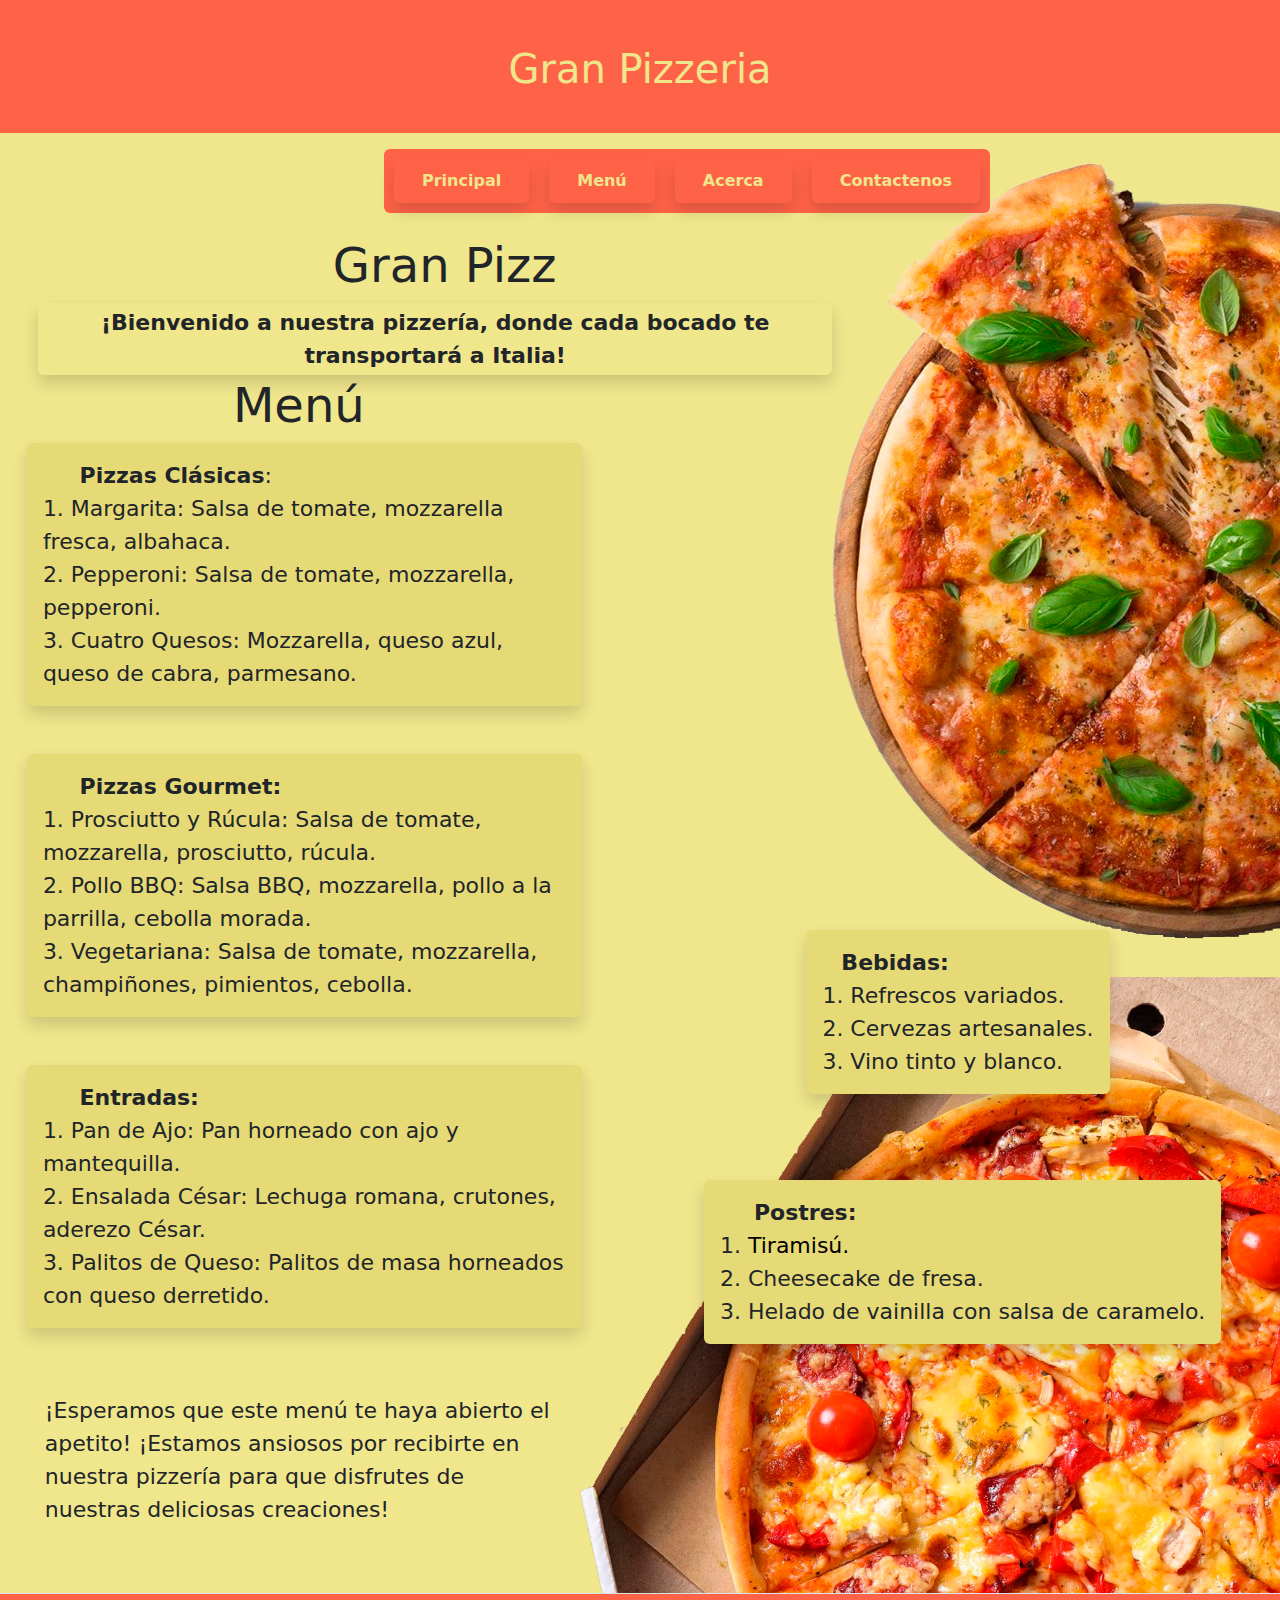
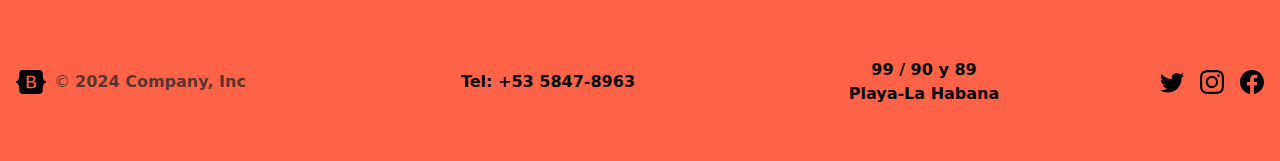
<file: index.html>
<!DOCTYPE html>
<html lang="es">
<head>
    <meta charset="UTF-8">
    <meta http-equiv="X-UA-Compatible" content="IE=edge">
    <meta name="viewport" content="width=device-width, initial-scale=1.0">
    <link rel="stylesheet" href="style.css">
    <link rel="stylesheet" href="css/bootstrap.css">
    <title>Pizzeria</title>
<script src="./js/jquery-3.7.1.js"></script>
<script>
    $(document).ready(function() {
        // $("#pri").fadeIn(3000)
        $("#pri").hide()
        $("#pri").scroll().slideDown(3000)
        $("#finn").scroll().slideDown(3000)
        // $("#pri").insertAfter("#tit")
        // $("#pri").slideDown(3000)
    } )
</script>

</head>
<body class="body">
    
    
    <div>
        <div id="tit">
            <H1 class="text-center prin">Gran Pizzeria</H1>
        </div>
        <nav id="navbar" class="navbar">
            <ul class="rounded">
                <li class="shadow rounded"><a href="#hero">Principal</a></li>
                <li class="shadow rounded"><a href="#menu">Menú</a></li>
                <li class="shadow rounded"><a href="acerca.html">Acerca</a></li>
                <li class="shadow rounded"><a href="#contact">Contactenos</a></li>
            </ul>
        </nav><!-- .navbar -->
        
        <div id="tprin ">
            <h3 class="th3"><span id="hero">Gran Pizz</span></h3>
             </div>

        <div id="img">
            <!-- <img src="img/pizz1.png" > -->
        </div>
    </div>
    <div>
        <div>
            <p class="tx1 tx shadow rounded zoon" id="pri" > <b> ¡Bienvenido a nuestra pizzería, donde cada bocado te transportará a Italia!</b> <br><br>
                Nuestras pizzas están hechas con los ingredientes más frescos y de la mejor calidad, combinados con deliciosas salsas caseras 
                y horneadas a la perfección en nuestro horno de leña. Ya sea que prefieras una clásica Margarita, una sabrosa Pepperoni o 
                una creativa pizza gourmet, estamos seguros de que encontrarás la combinación perfecta para satisfacer tus antojos. 
                ¡Ven a disfrutar de una experiencia gastronómica inigualable con nosotros!        
                <br><br><br><br><br><br>
            </p>
            
        </div>
        <div class="imfond">
            <div class="nem">
                <h2 class="th3" id="menu"> <span>Menú</span></h2>
                <div class="tx shadow p-3 mb-5 rounded flo1 zoon">
                    <span class="tit tt"><strong> Pizzas Clásicas</strong>: <br></span>
                    1. Margarita: Salsa de tomate, mozzarella fresca, albahaca. <br>
                    2. Pepperoni: Salsa de tomate, mozzarella, pepperoni.  <br>
                    3. Cuatro Quesos: Mozzarella, queso azul, queso de cabra, parmesano. <br>
                </div>
                
                <div class="tx shadow p-3 mb-5 rounded flo1 zoon">
                    <span class="tit tt"><strong> Pizzas Gourmet: </strong><br></span>
                    1. Prosciutto y Rúcula: Salsa de tomate, mozzarella, prosciutto, rúcula.<br>
                    2. Pollo BBQ: Salsa BBQ, mozzarella, pollo a la parrilla, cebolla morada.<br>
                    3. Vegetariana: Salsa de tomate, mozzarella, champiñones, pimientos, cebolla.<br>
                </div>
                    
                <div class="tx shadow p-3 mb-5 rounded flo1 zoon">
                    <span class="tit tt"><strong> Entradas:</strong><br> </span>
                    1. Pan de Ajo: Pan horneado con ajo y mantequilla.<br>
                    2. Ensalada César: Lechuga romana, crutones, aderezo César.<br>
                    3. Palitos de Queso: Palitos de masa horneados con queso derretido.<br>
                </div>
                    
                <div class="tx shadow p-3 mb-5 rounded flot zoon">
                    <span class="tit tt"><strong> Bebidas:</strong><br></span>
                    1. Refrescos variados.<br>
                    2. Cervezas artesanales.<br>
                    3. Vino tinto y blanco.<br>
                </div>
                
                <div class="tx shadow p-3 mb-5 rounded flot1 zoon">
                    <span class="tit tt"><strong> Postres:</strong><br></span>
                    1.  <a  class="tira" href="img/footer.jpg">Tiramisú.</a><br>
                    2. Cheesecake de fresa.<br>
                    3. Helado de vainilla con salsa de caramelo.
                </div>
                
                <div class="tx" id="finn" >
                    ¡Esperamos que este menú te haya abierto el apetito! ¡Estamos ansiosos por recibirte en nuestra pizzería para que 
                    disfrutes de nuestras deliciosas creaciones!</p>
                    <br>
                </div>    
            </div>
        </div>
    </div>
    <div>
        
    </div>
    <!-- <div>

        <h3>Pedidos</h3>
        <input type="checkbox" name="Pruducto" id="">
        <select id="frutas" name="fruta">
            <option value="manzana">Manzana</option>
            <option value="banana">Banana</option>
            <option value="uva">Uva</option>
            <option value="naranja">Naranja</option>
        </select>
        
        
    </div> -->
    <!-- <div class="card p-3 m-3" style="width: 18rem;">
        <img src="img/iconos/qr-code.svg" class="card-img-top" alt="...">
        <div class="card-body">
          <h5 class="card-title">Card with stretched link</h5>
          <p class="card-text">Some quick example text to build on the card title and make up the bulk of the card's content.</p>
          <a href="#" class="btn btn-primary stretched-link">Go somewhere</a>
        </div>
    </div> -->
    
    
    
    
    <svg xmlns="http://www.w3.org/2000/svg" class="d-none">
        <symbol id="bootstrap" viewBox="0 0 118 94">
          <title>Bootstrap</title>
          <path fill-rule="evenodd" clip-rule="evenodd" d="M24.509 0c-6.733 0-11.715 5.893-11.492 12.284.214 6.14-.064 14.092-2.066 20.577C8.943 39.365 5.547 43.485 0 44.014v5.972c5.547.529 8.943 4.649 10.951 11.153 2.002 6.485 2.28 14.437 2.066 20.577C12.794 88.106 17.776 94 24.51 94H93.5c6.733 0 11.714-5.893 11.491-12.284-.214-6.14.064-14.092 2.066-20.577 2.009-6.504 5.396-10.624 10.943-11.153v-5.972c-5.547-.529-8.934-4.649-10.943-11.153-2.002-6.484-2.28-14.437-2.066-20.577C105.214 5.894 100.233 0 93.5 0H24.508zM80 57.863C80 66.663 73.436 72 62.543 72H44a2 2 0 01-2-2V24a2 2 0 012-2h18.437c9.083 0 15.044 4.92 15.044 12.474 0 5.302-4.01 10.049-9.119 10.88v.277C75.317 46.394 80 51.21 80 57.863zM60.521 28.34H49.948v14.934h8.905c6.884 0 10.68-2.772 10.68-7.727 0-4.643-3.264-7.207-9.012-7.207zM49.948 49.2v16.458H60.91c7.167 0 10.964-2.876 10.964-8.281 0-5.406-3.903-8.178-11.425-8.178H49.948z"></path>
        </symbol>
        <symbol id="facebook" viewBox="0 0 16 16">
          <path d="M16 8.049c0-4.446-3.582-8.05-8-8.05C3.58 0-.002 3.603-.002 8.05c0 4.017 2.926 7.347 6.75 7.951v-5.625h-2.03V8.05H6.75V6.275c0-2.017 1.195-3.131 3.022-3.131.876 0 1.791.157 1.791.157v1.98h-1.009c-.993 0-1.303.621-1.303 1.258v1.51h2.218l-.354 2.326H9.25V16c3.824-.604 6.75-3.934 6.75-7.951z"/>
        </symbol>
        <symbol id="instagram" viewBox="0 0 16 16">
            <path d="M8 0C5.829 0 5.556.01 4.703.048 3.85.088 3.269.222 2.76.42a3.917 3.917 0 0 0-1.417.923A3.927 3.927 0 0 0 .42 2.76C.222 3.268.087 3.85.048 4.7.01 5.555 0 5.827 0 8.001c0 2.172.01 2.444.048 3.297.04.852.174 1.433.372 1.942.205.526.478.972.923 1.417.444.445.89.719 1.416.923.51.198 1.09.333 1.942.372C5.555 15.99 5.827 16 8 16s2.444-.01 3.298-.048c.851-.04 1.434-.174 1.943-.372a3.916 3.916 0 0 0 1.416-.923c.445-.445.718-.891.923-1.417.197-.509.332-1.09.372-1.942C15.99 10.445 16 10.173 16 8s-.01-2.445-.048-3.299c-.04-.851-.175-1.433-.372-1.941a3.926 3.926 0 0 0-.923-1.417A3.911 3.911 0 0 0 13.24.42c-.51-.198-1.092-.333-1.943-.372C10.443.01 10.172 0 7.998 0h.003zm-.717 1.442h.718c2.136 0 2.389.007 3.232.046.78.035 1.204.166 1.486.275.373.145.64.319.92.599.28.28.453.546.598.92.11.281.24.705.275 1.485.039.843.047 1.096.047 3.231s-.008 2.389-.047 3.232c-.035.78-.166 1.203-.275 1.485a2.47 2.47 0 0 1-.599.919c-.28.28-.546.453-.92.598-.28.11-.704.24-1.485.276-.843.038-1.096.047-3.232.047s-2.39-.009-3.233-.047c-.78-.036-1.203-.166-1.485-.276a2.478 2.478 0 0 1-.92-.598 2.48 2.48 0 0 1-.6-.92c-.109-.281-.24-.705-.275-1.485-.038-.843-.046-1.096-.046-3.233 0-2.136.008-2.388.046-3.231.036-.78.166-1.204.276-1.486.145-.373.319-.64.599-.92.28-.28.546-.453.92-.598.282-.11.705-.24 1.485-.276.738-.034 1.024-.044 2.515-.045v.002zm4.988 1.328a.96.96 0 1 0 0 1.92.96.96 0 0 0 0-1.92zm-4.27 1.122a4.109 4.109 0 1 0 0 8.217 4.109 4.109 0 0 0 0-8.217zm0 1.441a2.667 2.667 0 1 1 0 5.334 2.667 2.667 0 0 1 0-5.334z"/>
        </symbol>
        <symbol id="twitter" viewBox="0 0 16 16">
          <path d="M5.026 15c6.038 0 9.341-5.003 9.341-9.334 0-.14 0-.282-.006-.422A6.685 6.685 0 0 0 16 3.542a6.658 6.658 0 0 1-1.889.518 3.301 3.301 0 0 0 1.447-1.817 6.533 6.533 0 0 1-2.087.793A3.286 3.286 0 0 0 7.875 6.03a9.325 9.325 0 0 1-6.767-3.429 3.289 3.289 0 0 0 1.018 4.382A3.323 3.323 0 0 1 .64 6.575v.045a3.288 3.288 0 0 0 2.632 3.218 3.203 3.203 0 0 1-.865.115 3.23 3.23 0 0 1-.614-.057 3.283 3.283 0 0 0 3.067 2.277A6.588 6.588 0 0 1 .78 13.58a6.32 6.32 0 0 1-.78-.045A9.344 9.344 0 0 0 5.026 15z"/>
        </symbol>
      </svg>

    <div class="container-fuid">
        <footer class="d-flex flex-wrap justify-content-between align-items-center py-5 p-3  border-top foot">
            <div class="col-md-3 d-flex align-items-center">
                <a href="/" class="mb-3 me-2 mb-md-0 text-body-secondary text-decoration-none lh-1">
                    <svg class="bi" width="30" height="24"><use xlink:href="#bootstrap"/></svg>
                 </a>
                <span class="mb-3 mb-md-0 text-body-secondary">   &copy; <b> 2024 Company, Inc</b></span>
            </div>
            <div class="col-md-3 num" id="contact" >
                <p>  <b>Tel: +53 5847-8963 </b></p>
            </div>
            <div class="col-md-3 num" >
                <p>  <b> 99 / 90 y 89 <br>Playa-La Habana</b></p>
            </div>
            <ul class="nav col-md-43justify-content-end list-unstyled d-flex">
                <li class="ms-3"><a class="text-body-secondary" href="#"><svg class="bi" width="24" height="24"><use xlink:href="#twitter"/></svg></a></li>
                <li class="ms-3"><a class="text-body-secondary" href="#"><svg class="bi" width="24" height="24"><use xlink:href="#instagram"/></svg></a></li>
                <li class="ms-3"><a class="text-body-secondary" href="#"><svg class="bi" width="24" height="24"><use xlink:href="#facebook"/></svg></a></li>
            </ul>
        </footer>
    </div>
    <script src="js/bootstrap.bundle.js"></script>
<script src="codigo.js"></script>
</body>
</html>
</file>
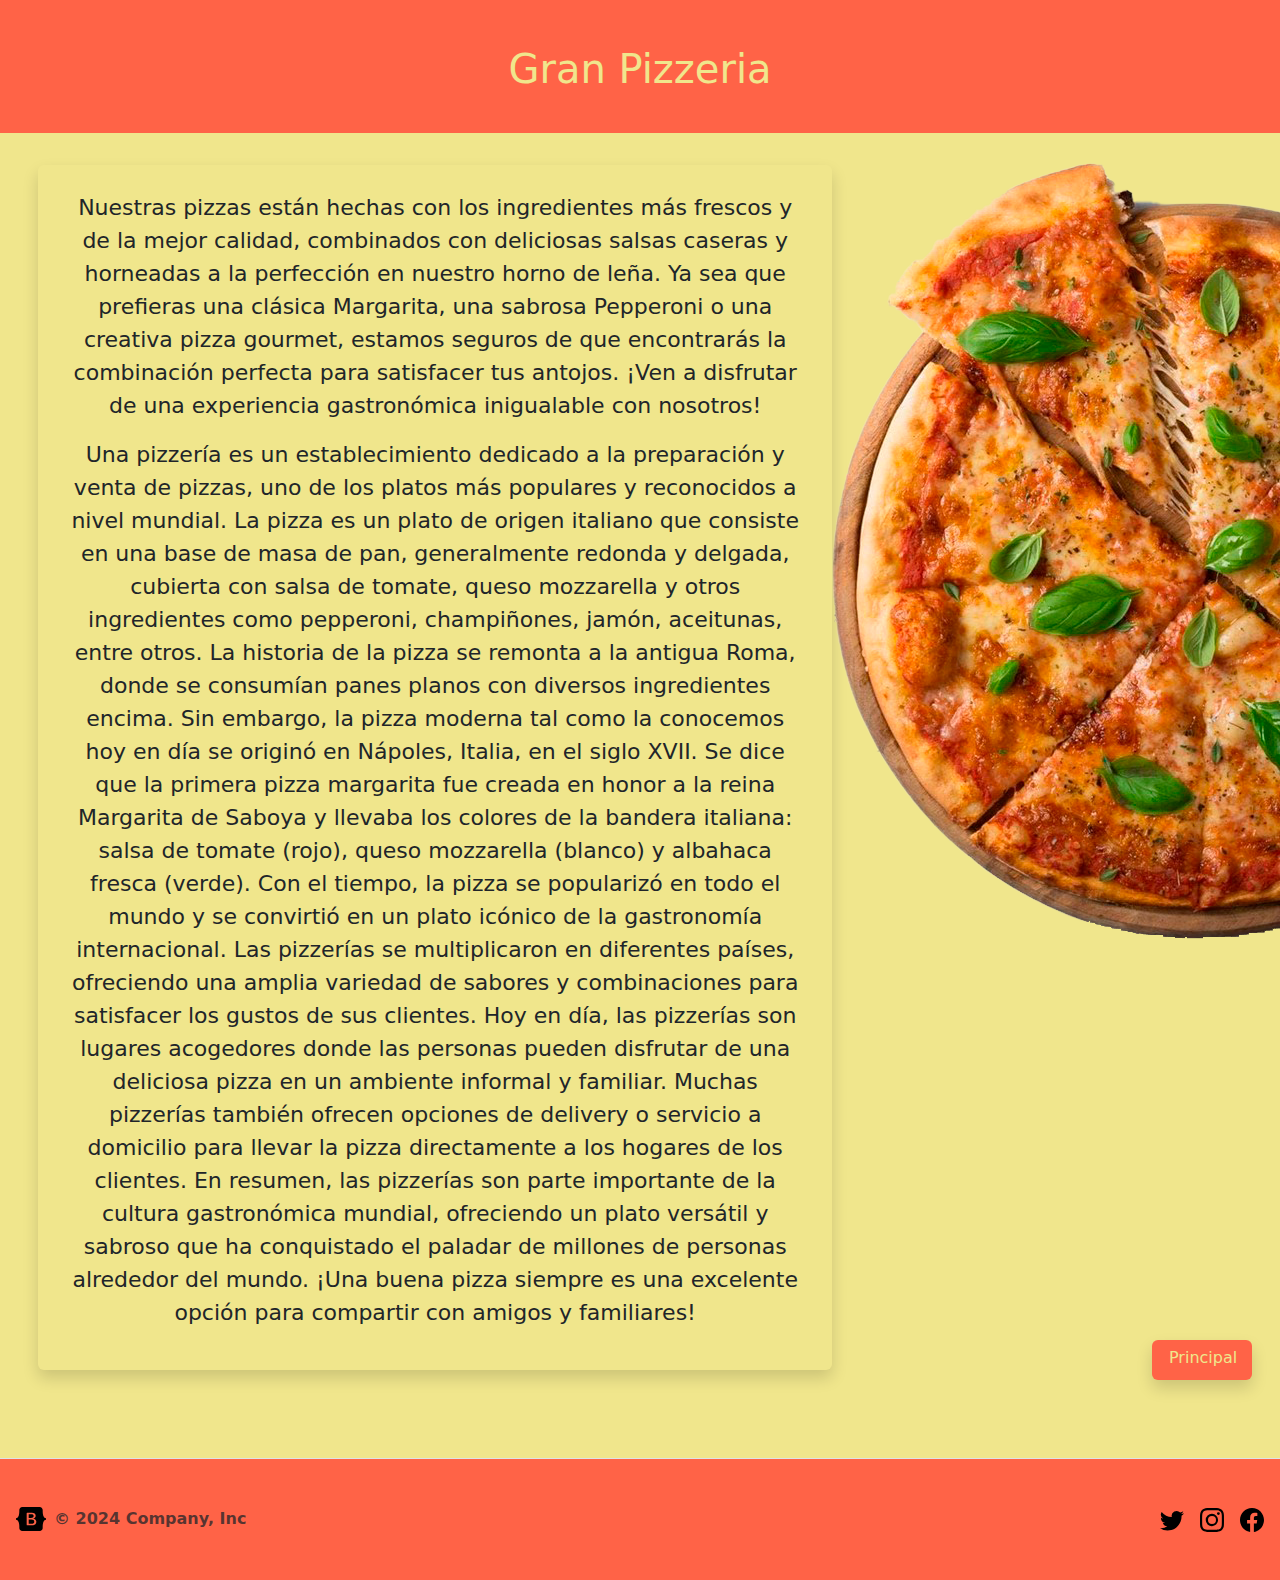
<file: acerca.html>
<!DOCTYPE html>
<html lang="en">
<head>
    <meta charset="UTF-8">
    <meta http-equiv="X-UA-Compatible" content="IE=edge">
    <meta name="viewport" content="width=device-width, initial-scale=1.0">
    <link rel="stylesheet" href="style.css">
    <link rel="stylesheet" href="css/bootstrap.css">
    <title>Acerca</title>
</head>
<body class="body">
    <section>
        <section>
            <div id="tit">
                <H1 class="text-center prin">Gran Pizzeria</H1>
            </div>
        </section>
        <br>
        <section>
            <div class="tx1 tx shadow rounded">
                <p>Nuestras pizzas están hechas con los ingredientes más frescos y de la mejor calidad, combinados con deliciosas salsas caseras 
                    y horneadas a la perfección en nuestro horno de leña. Ya sea que prefieras una clásica Margarita, una sabrosa Pepperoni o 
                    una creativa pizza gourmet, estamos seguros de que encontrarás la combinación perfecta para satisfacer tus antojos. 
                    ¡Ven a disfrutar de una experiencia gastronómica inigualable con nosotros!
                </p>
                <p>Una pizzería es un establecimiento dedicado a la preparación y venta de pizzas, uno de los platos más populares y reconocidos a nivel mundial. La pizza es un plato de origen italiano que consiste en una base de masa de pan, generalmente redonda y delgada, cubierta con salsa de tomate, queso mozzarella y otros ingredientes como pepperoni, champiñones, jamón, aceitunas, entre otros.
        
                    La historia de la pizza se remonta a la antigua Roma, donde se consumían panes planos con diversos ingredientes encima. Sin embargo, la pizza moderna tal como la conocemos hoy en día se originó en Nápoles, Italia, en el siglo XVII. Se dice que la primera pizza margarita fue creada en honor a la reina Margarita de Saboya y llevaba los colores de la bandera italiana: salsa de tomate (rojo), queso mozzarella (blanco) y albahaca fresca (verde).
                    
                    Con el tiempo, la pizza se popularizó en todo el mundo y se convirtió en un plato icónico de la gastronomía internacional. Las pizzerías se multiplicaron en diferentes países, ofreciendo una amplia variedad de sabores y combinaciones para satisfacer los gustos de sus clientes.
                    
                    Hoy en día, las pizzerías son lugares acogedores donde las personas pueden disfrutar de una deliciosa pizza en un ambiente informal y familiar. Muchas pizzerías también ofrecen opciones de delivery o servicio a domicilio para llevar la pizza directamente a los hogares de los clientes.
                    
                    En resumen, las pizzerías son parte importante de la cultura gastronómica mundial, ofreciendo un plato versátil y sabroso que ha conquistado el paladar de millones de personas alrededor del mundo. ¡Una buena pizza siempre es una excelente opción para compartir con amigos y familiares!</p>
            </div>
        </section>
        <div class=" t1 shadow rounded">
            <a href="index.html" class="t2">Principal</a>
        </div>
        <br>
    </section>
    <br>
    <svg xmlns="http://www.w3.org/2000/svg" class="d-none">
        <symbol id="bootstrap" viewBox="0 0 118 94">
          <title>Bootstrap</title>
          <path fill-rule="evenodd" clip-rule="evenodd" d="M24.509 0c-6.733 0-11.715 5.893-11.492 12.284.214 6.14-.064 14.092-2.066 20.577C8.943 39.365 5.547 43.485 0 44.014v5.972c5.547.529 8.943 4.649 10.951 11.153 2.002 6.485 2.28 14.437 2.066 20.577C12.794 88.106 17.776 94 24.51 94H93.5c6.733 0 11.714-5.893 11.491-12.284-.214-6.14.064-14.092 2.066-20.577 2.009-6.504 5.396-10.624 10.943-11.153v-5.972c-5.547-.529-8.934-4.649-10.943-11.153-2.002-6.484-2.28-14.437-2.066-20.577C105.214 5.894 100.233 0 93.5 0H24.508zM80 57.863C80 66.663 73.436 72 62.543 72H44a2 2 0 01-2-2V24a2 2 0 012-2h18.437c9.083 0 15.044 4.92 15.044 12.474 0 5.302-4.01 10.049-9.119 10.88v.277C75.317 46.394 80 51.21 80 57.863zM60.521 28.34H49.948v14.934h8.905c6.884 0 10.68-2.772 10.68-7.727 0-4.643-3.264-7.207-9.012-7.207zM49.948 49.2v16.458H60.91c7.167 0 10.964-2.876 10.964-8.281 0-5.406-3.903-8.178-11.425-8.178H49.948z"></path>
        </symbol>
        <symbol id="facebook" viewBox="0 0 16 16">
          <path d="M16 8.049c0-4.446-3.582-8.05-8-8.05C3.58 0-.002 3.603-.002 8.05c0 4.017 2.926 7.347 6.75 7.951v-5.625h-2.03V8.05H6.75V6.275c0-2.017 1.195-3.131 3.022-3.131.876 0 1.791.157 1.791.157v1.98h-1.009c-.993 0-1.303.621-1.303 1.258v1.51h2.218l-.354 2.326H9.25V16c3.824-.604 6.75-3.934 6.75-7.951z"/>
        </symbol>
        <symbol id="instagram" viewBox="0 0 16 16">
            <path d="M8 0C5.829 0 5.556.01 4.703.048 3.85.088 3.269.222 2.76.42a3.917 3.917 0 0 0-1.417.923A3.927 3.927 0 0 0 .42 2.76C.222 3.268.087 3.85.048 4.7.01 5.555 0 5.827 0 8.001c0 2.172.01 2.444.048 3.297.04.852.174 1.433.372 1.942.205.526.478.972.923 1.417.444.445.89.719 1.416.923.51.198 1.09.333 1.942.372C5.555 15.99 5.827 16 8 16s2.444-.01 3.298-.048c.851-.04 1.434-.174 1.943-.372a3.916 3.916 0 0 0 1.416-.923c.445-.445.718-.891.923-1.417.197-.509.332-1.09.372-1.942C15.99 10.445 16 10.173 16 8s-.01-2.445-.048-3.299c-.04-.851-.175-1.433-.372-1.941a3.926 3.926 0 0 0-.923-1.417A3.911 3.911 0 0 0 13.24.42c-.51-.198-1.092-.333-1.943-.372C10.443.01 10.172 0 7.998 0h.003zm-.717 1.442h.718c2.136 0 2.389.007 3.232.046.78.035 1.204.166 1.486.275.373.145.64.319.92.599.28.28.453.546.598.92.11.281.24.705.275 1.485.039.843.047 1.096.047 3.231s-.008 2.389-.047 3.232c-.035.78-.166 1.203-.275 1.485a2.47 2.47 0 0 1-.599.919c-.28.28-.546.453-.92.598-.28.11-.704.24-1.485.276-.843.038-1.096.047-3.232.047s-2.39-.009-3.233-.047c-.78-.036-1.203-.166-1.485-.276a2.478 2.478 0 0 1-.92-.598 2.48 2.48 0 0 1-.6-.92c-.109-.281-.24-.705-.275-1.485-.038-.843-.046-1.096-.046-3.233 0-2.136.008-2.388.046-3.231.036-.78.166-1.204.276-1.486.145-.373.319-.64.599-.92.28-.28.546-.453.92-.598.282-.11.705-.24 1.485-.276.738-.034 1.024-.044 2.515-.045v.002zm4.988 1.328a.96.96 0 1 0 0 1.92.96.96 0 0 0 0-1.92zm-4.27 1.122a4.109 4.109 0 1 0 0 8.217 4.109 4.109 0 0 0 0-8.217zm0 1.441a2.667 2.667 0 1 1 0 5.334 2.667 2.667 0 0 1 0-5.334z"/>
        </symbol>
        <symbol id="twitter" viewBox="0 0 16 16">
          <path d="M5.026 15c6.038 0 9.341-5.003 9.341-9.334 0-.14 0-.282-.006-.422A6.685 6.685 0 0 0 16 3.542a6.658 6.658 0 0 1-1.889.518 3.301 3.301 0 0 0 1.447-1.817 6.533 6.533 0 0 1-2.087.793A3.286 3.286 0 0 0 7.875 6.03a9.325 9.325 0 0 1-6.767-3.429 3.289 3.289 0 0 0 1.018 4.382A3.323 3.323 0 0 1 .64 6.575v.045a3.288 3.288 0 0 0 2.632 3.218 3.203 3.203 0 0 1-.865.115 3.23 3.23 0 0 1-.614-.057 3.283 3.283 0 0 0 3.067 2.277A6.588 6.588 0 0 1 .78 13.58a6.32 6.32 0 0 1-.78-.045A9.344 9.344 0 0 0 5.026 15z"/>
        </symbol>
      </svg>

    <div class="container-fuid">
        <footer class="d-flex flex-wrap justify-content-between align-items-center py-5 p-3  border-top foot">
            <div class="col-md-4 d-flex align-items-center">
                <a href="/" class="mb-3 me-2 mb-md-0 text-body-secondary text-decoration-none lh-1">
                    <svg class="bi" width="30" height="24"><use xlink:href="#bootstrap"/></svg>
            </a>
            <span class="mb-3 mb-md-0 text-body-secondary">  <b> &copy; 2024 Company, Inc</b></span>
        </div>
        
          <ul class="nav col-md-4 justify-content-end list-unstyled d-flex">
            <li class="ms-3"><a class="text-body-secondary" href="#"><svg class="bi" width="24" height="24"><use xlink:href="#twitter"/></svg></a></li>
            <li class="ms-3"><a class="text-body-secondary" href="#"><svg class="bi" width="24" height="24"><use xlink:href="#instagram"/></svg></a></li>
            <li class="ms-3"><a class="text-body-secondary" href="#"><svg class="bi" width="24" height="24"><use xlink:href="#facebook"/></svg></a></li>
        </ul>
    </footer>
</div>
</body>
</html>
</file>
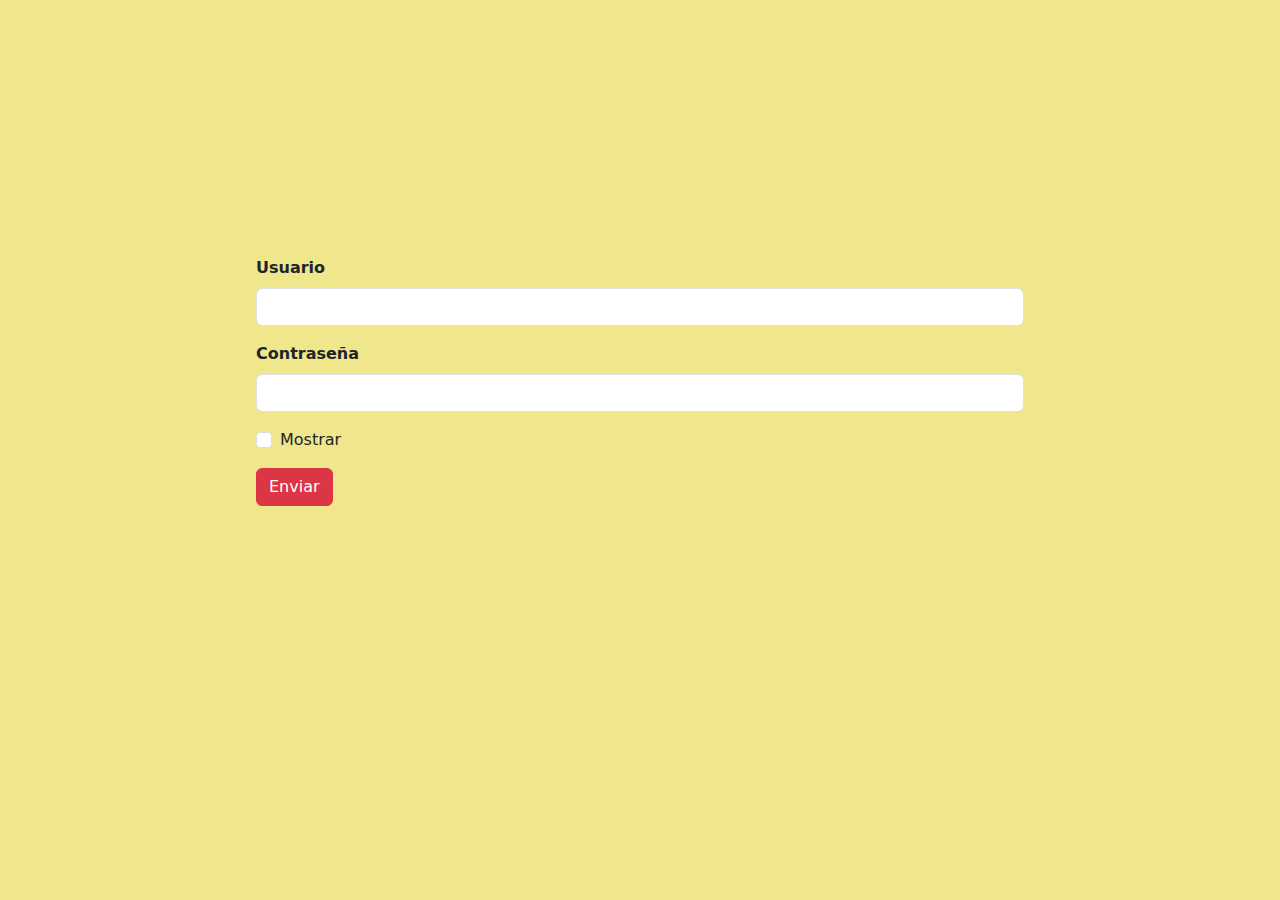
<file: login.html>
<!DOCTYPE html>
<html lang="en">
<head>
    <meta charset="UTF-8">
    <meta http-equiv="X-UA-Compatible" content="IE=edge">
    <meta name="viewport" content="width=device-width, initial-scale=1.0">
    <link rel="stylesheet" href="style.css">
    <link rel="stylesheet" href="css/bootstrap.css">
    <title>Login</title>
</head>
<body class="bod">
    <div class="log">
        <form action="/index.html" id="form">
            <div class="mb-3">
              <label for="exampleInputEmail1" class="form-label "> <b> Usuario</b></label>
              <input type="text" class="form-control user" id="exampleInputEmail1" aria-describedby="emailHelp">
              <div id="emailHelp" class="form-text"></div>
            </div>
            <div class="mb-3">
              <label for="exampleInputPassword1" class="form-label"> <b> Contraseña </b></label>
              <input type="password " class="form-control pass" id="exampleInputPassword1">
            </div>
            <div class="mb-3 form-check">
              <input type="checkbox" class="form-check-input " id="exampleCheck1">
              <label class="form-check-label" for="exampleCheck1">Mostrar</label>
            </div>
            <button type="submit" class="btn btn-danger bot">Enviar</button>
          </form>
    </div>
    <script src="codigo.js"></script>
</body>
</html>
</file>
<file: style.css>
/* Vista de ordenador */
@media (min-width: 800px) {
  .body{
    background-color:khaki !important;
    background-image: url(img/pizz1.png);
    z-index: 9999;
    background-position: right;
    background-position-y: 10px;
    background-repeat: no-repeat;
  }
  #tit{
    background-color: tomato;
    min-height:90px ;
    padding-top: 15px;
    color: khaki;
    width: 100%;
  }
  .prin{
    padding-top: 30px;
    padding-bottom:40px ;
  }
  #tprin h3{
    font-size: 90px;
}

.th3{
    font-size: 300%;
    margin-left: 26%;
}
.tx{
    
    max-width: 62%;
    font-size: 22px;
    padding: 2%;
    margin-left: 3%;
}
.num{
  padding-top: 16px;
  text-align: center;
  cursor: pointer;
}


/*--------------------------------------------------------------
# Desktop Navigation
--------------------------------------------------------------*/
@media (min-width: 800px) {
    .navbar {
      padding: 0;
    }
  
    .navbar ul {
      margin-left: 30%;
      padding: 0;
      display: flex;
      list-style: none;
      align-items: center;
      background-color: tomato;
    }
  
    .navbar li {
      position: relative;
      margin: 10px;
      text-align: center;
      
      
    }
  
    .navbar>ul>li {
      white-space: nowrap;
      padding: 10px 28px 10px 28px;
    }
  
    .navbar a,
    .navbar a:focus {
      /* display: flex ; */
      /* align-items: center; */
      /* justify-content: space-between; */
      /* padding: 0 3px; */
      /* font-family: var(--font-secondary); */
      text-decoration: none;
      font-size: 16px !important;
      font-weight: 600;
      color: khaki;
      white-space: nowrap;
      transition: 0.3s;
      position: relative;
      
    }
    
    .navbar a:hover,
    .navbar li:hover>a {
      color: #000;
    } 
    .navbar a:active{
      color: aliceblue !important;
    }
    
}

  .bt{
    margin-left: 30%;
    background-color: tomato !important;
    color: khaki !important;
  }
  .tit{
    padding-left: 7%; 
  }
  
  .xt1{
    font-family: 'Franklin Gothic Medium', 'Arial Narrow', Arial, sans-serif !important;
  }
  .carru{
    margin: 4px 4px 15px 4px;
    width: 600px;
    
  }
  /* span{
    animation-name: anim;
    animation-duration: .2s;
    animation-timing-function: linear;
    animation-iteration-count: 3;
  } */
  span:hover{
    color: tomato;
    transition: ease 0.3s;
    cursor: pointer;
    
  }
  .nem{
    width: 70%;
    
  }
  .flot{
    position: absolute;
    left: 60%;
    top: 930px;
    background-color: rgb(230, 218, 119);
  }
  .flot1{
    position: absolute;
    left: 52%; 
    top: 1180px;
    background-color: rgb(230, 218, 119);
  }
  .flo1{
    background-color: rgb(230, 218, 119);
  }
  .imfond{
    background-image: url(img/pizz3.png);
    background-position-x: right;
    background-position-y: 600px;
    background-repeat: no-repeat;
    background-size: 700px;
  }
  footer{
    padding-top:50px ;
    padding-bottom: 40px;
    background-color: tomato;
    max-width: 100%;
    overflow: hidden;
    color: black !important;
  }
  .tira{
    text-decoration: none;
    color: black;
  }
  .t1{
    background-color: tomato;
    max-width: 100px;
    height: 40px;
    position: relative;
    left: 90%;
    top: -30px;
  }
  .t2{
    position: relative;
    top: 6px;
    padding-left: 17px;
    padding-top: -10px;
    text-decoration: none;
    color: khaki;
  }
 .tx1{
    text-align: center;
  }
  
} 

/* Vista de Dispositivo movil */
@media(max-width: 800px){
  .body{
    background-color:khaki !important;
    background-image: url(img/pizz1.png);
    background-size: 110%;
    background-position: right;
    background-position-y: 300px;
    background-repeat: no-repeat;
    margin-left: 10%;
    margin-right: 4%;
  }
  #tit{
    background-color: tomato;
    min-height:90px ;
    padding-top: 15px;
    color: khaki;
    width: 100%;
  }
  .prin{
    padding-top: 30px;
    padding-bottom:40px ;
  }

  .navbar{
    display: flex;
  }
}

.car{
  margin: 2% 2% 2% 2%;
}
@keyframes anim{
  0%{
    transform: translateX(0);
  }
  25%{
    transform: translateX(50px);
  }
  50%{
    transform: translateX(0);
  }
  75%{
    transform: translateX(-50px);
  }
  100%{
    transform: translateX(0);
  }
}
.zoon{
  transition-duration: 0.3s;
  
}
.zoon:hover{
  scale: 1.1;
}
.bod{
  background-color:khaki !important;
  padding-left: 20%;
  padding-right: 20%;
  padding-top: 20%;
}
.alerta{
  
}
.alerta {
  position: relative;
  top: 10px;
  background-color: tomato;
  padding: 1.5rem;
  text-align: center;
  color: #FFF;
  text-transform: uppercase;
  font-size: 20px;
}
.alerta.error {
  background-color: rgb(162, 0, 0) !important;
}
.alerta.exito {
  background-color: rgb(7, 145, 7) !important;
}
</file>
